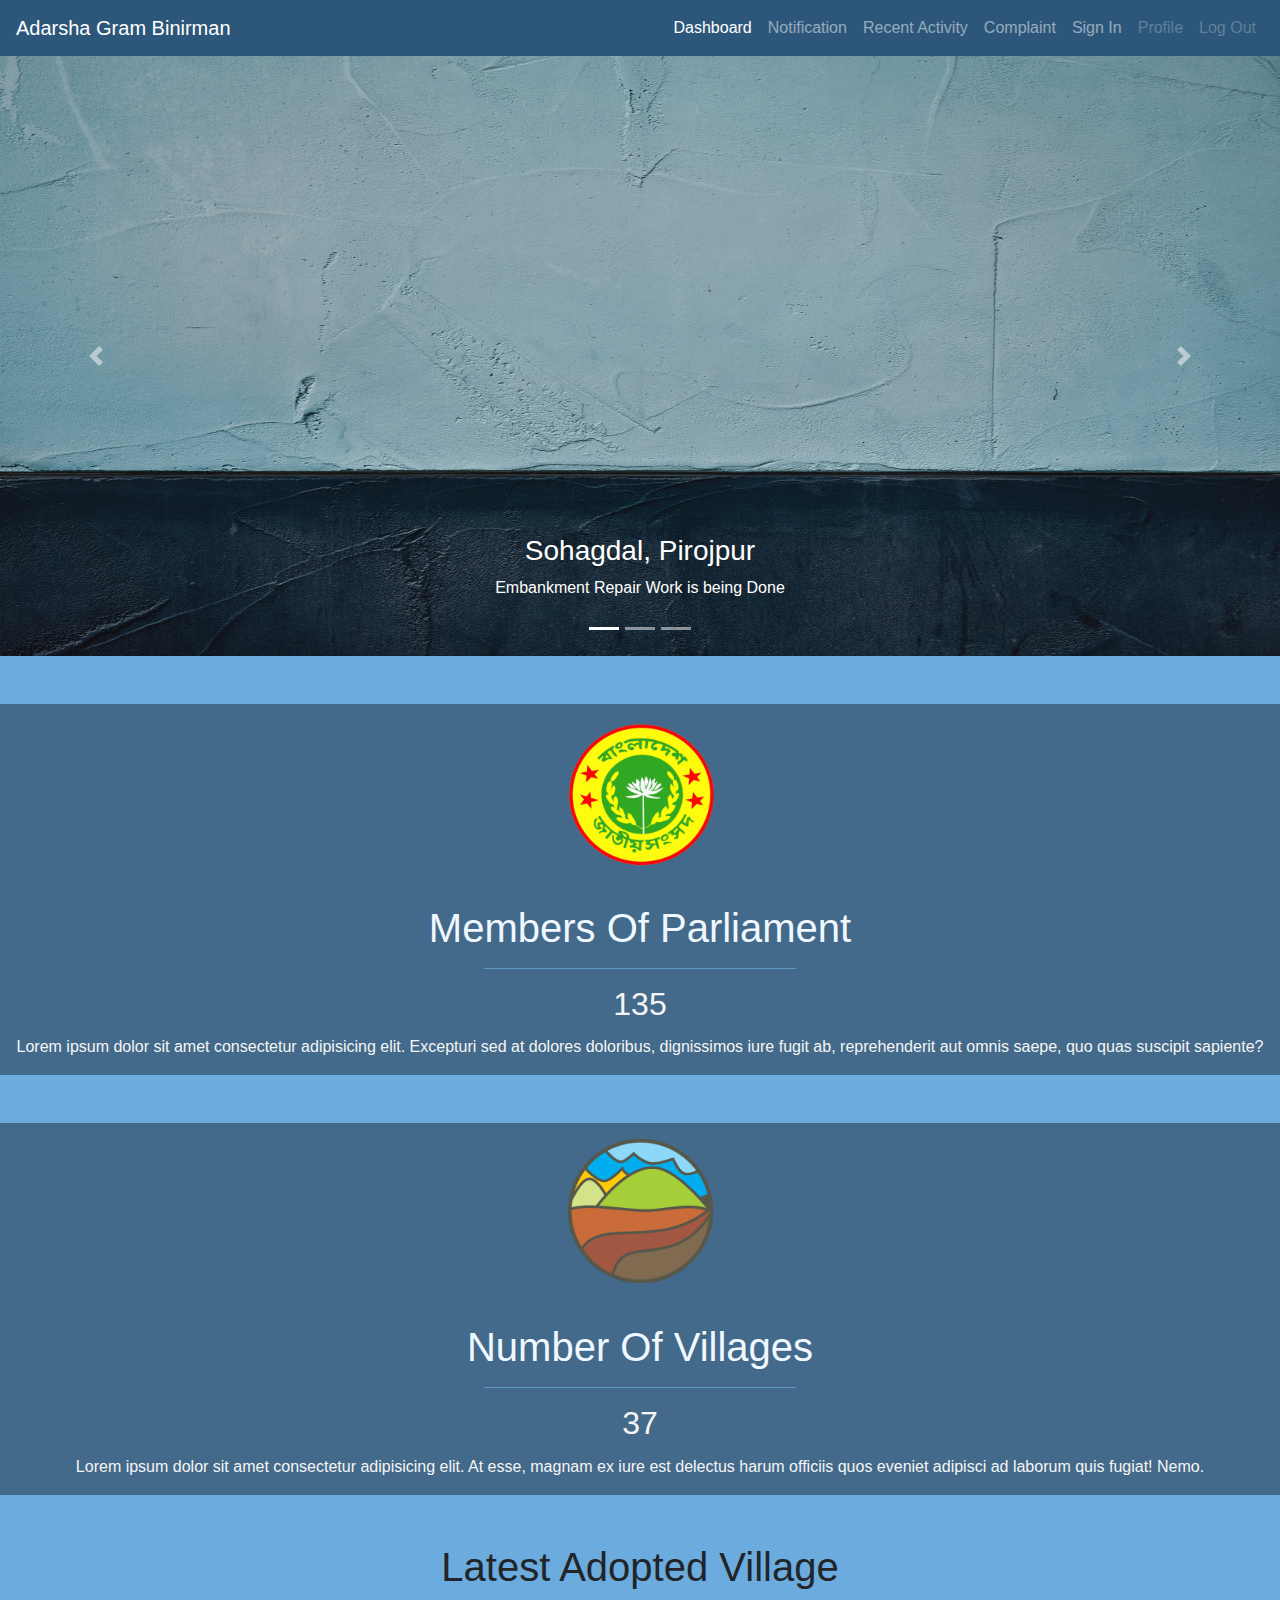
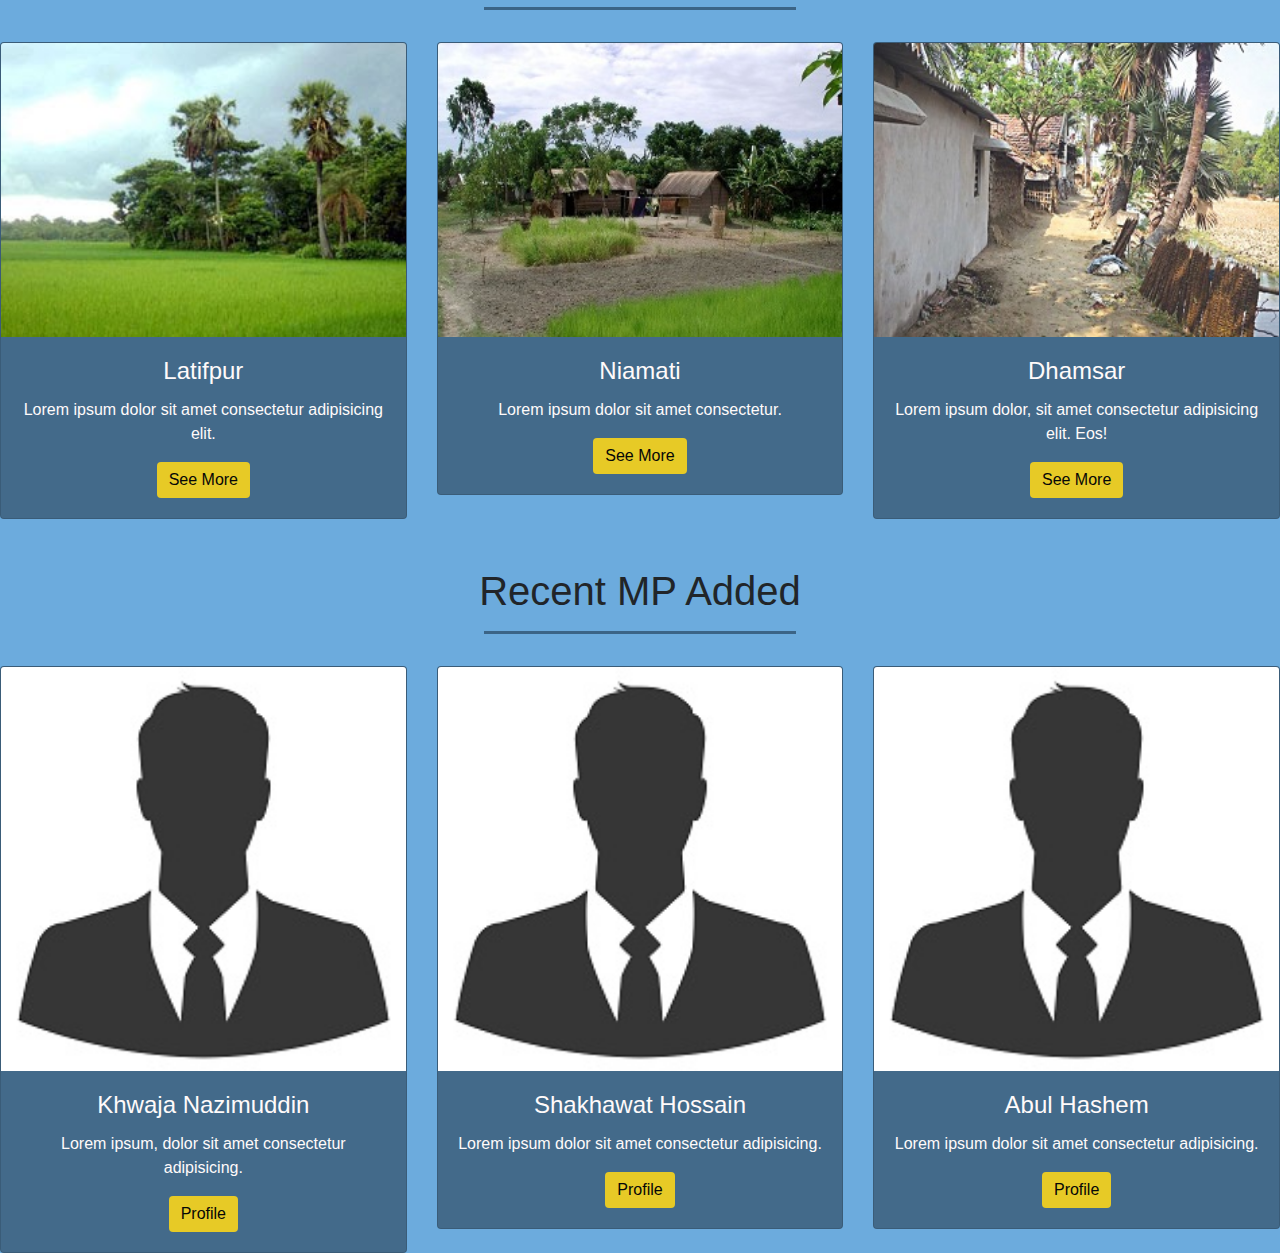
<file: Week-2/AGB/index.html>
<!DOCTYPE html>
<html lang="en">
<head>
    <meta charset="UTF-8">
    <meta name="viewport" content="width=device-width, initial-scale=1.0">
    <meta http-equiv="X-UA-Compatible" content="ie=edge">
    <link rel="stylesheet" href="css/bootstrap.min.css">
    <link rel="stylesheet" href="css/style.css">
    <link rel="stylesheet" href="https://use.fontawesome.com/releases/v5.8.2/css/all.css" integrity="sha384-oS3vJWv+0UjzBfQzYUhtDYW+Pj2yciDJxpsK1OYPAYjqT085Qq/1cq5FLXAZQ7Ay" crossorigin="anonymous">
    <title>AGB</title>
</head>
<body class="bg-db">

    <header>
            <nav class="navbar navbar-expand-lg navbar-dark" style="background-color: rgb(45, 87, 122)">
                <a class="navbar-brand" href="#">Adarsha Gram Binirman</a>
                    <button class="navbar-toggler" type="button" data-toggle="collapse" data-target="#navbarSupportedContent" aria-controls="navbarSupportedContent" aria-expanded="false" aria-label="Toggle navigation">
                        <span class="navbar-toggler-icon"></span>
                    </button>
                  
                <div class="collapse navbar-collapse" id="navbarSupportedContent">
                    <ul class="navbar-nav ml-auto">
                        <li class="nav-item active">
                            <a class="nav-link" href="#">Dashboard<span class="sr-only">(current)</span></a>
                        </li>
                        <li class="nav-item">
                            <a class="nav-link" href="#">Notification</a>
                        </li>
                        <li class="nav-item">
                            <a class="nav-link"href="#">Recent Activity</a>
                        </li>
                        <li class="nav-item">
                            <a class="nav-link"href="#">Complaint</a>
                        </li>
                        <li class="nav-item">
                            <a class="nav-link"href="#">Sign In</a>
                        </li>
                        <li class="nav-item">
                            <a class="nav-link disabled"href="#">Profile</a>
                        </li>
                        <li class="nav-item">
                            <a class="nav-link disabled"href="#">Log Out</a>
                        </li>
                      </ul>                 
                    </div>
                  </nav>

                  <div id="demo" class="carousel slide" data-ride="carousel">
                        <ul class="carousel-indicators">
                          <li data-target="#demo" data-slide-to="0" class="active"></li>
                          <li data-target="#demo" data-slide-to="1"></li>
                          <li data-target="#demo" data-slide-to="2"></li>
                        </ul>
                        <div class="carousel-inner">
                          <div class="carousel-item active">
                            <img src="Caro-Img1.jpg" alt="Los Angeles" width="1100" height="600">
                            <div class="carousel-caption">
                              <h3>Sohagdal, Pirojpur</h3>
                              <p>Embankment Repair Work is being Done</p>
                            </div>   
                          </div>
                          <div class="carousel-item">
                            <img src="Caro-Img2.jpg" alt="Chicago" width="1100" height="600">
                            <div class="carousel-caption">
                              <h3>Sangumukh, Bandarban</h3>
                              <p>Tree Implantation Program will be starting from tommorow</p>
                            </div>   
                          </div>
                          <div class="carousel-item">
                            <img src="Caro-Img3.jpg" alt="New York" width="1100" height="600">
                            <div class="carousel-caption">
                              <h3>Kansa, Jhalkathi</h3>
                              <p>Road Repair Work has been finished</p>
                            </div>   
                          </div>
                        </div>
                        <a class="carousel-control-prev" href="#demo" data-slide="prev">
                          <span class="carousel-control-prev-icon"></span>
                        </a>
                        <a class="carousel-control-next" href="#demo" data-slide="next">
                          <span class="carousel-control-next-icon"></span>
                        </a>
                      </div>              
    </header>

    <section>
        <div class="container-fluid mt-5" style="background-color: rgb(67, 106, 138)">
            <img class="mx-auto d-block pt-3" src="parliament.png" alt="parliament_logo" width="150" height="200">
            <h1 class="text-center text-capitalize mop"><a href="">Members of Parliament</a></h1>
            <hr class="w-25 mx-auto" style="background-color: rgb(108,171,221)">
            <h2 class="text-center text-capitalize pb-1" style="color: whitesmoke">135</h2>
            <p class="text-center pb-3" style="color: whitesmoke">Lorem ipsum dolor sit amet consectetur adipisicing elit. Excepturi sed at dolores doloribus, dignissimos iure fugit ab, reprehenderit aut omnis saepe, quo quas suscipit sapiente?</p>
        </div>
    </section>

    <section>
            <div class="container-fluid mt-5" style="background-color: rgb(67, 106, 138)">
                <img class="mx-auto d-block pt-3 mb-3" src="village.png" alt="village_logo" width="145" height="160">
                <h1 class="text-center text-capitalize pt-4 nov"><a href="">Number of Villages</a></h1>
                <hr class="w-25 mx-auto" style="background-color: rgb(108,171,221)">
                <h2 class="text-center text-capitalize pb-1" style="color: whitesmoke">37</h2>
                <p class="text-center pb-3" style="color: whitesmoke">Lorem ipsum dolor sit amet consectetur adipisicing elit. At esse, magnam ex iure est delectus harum officiis quos eveniet adipisci ad laborum quis fugiat! Nemo.</p>
            </div>
    </section>

    <section>
        <div class="container-fluid mt-5 pb-3">
            <h1 class="text-center text-capitalize">Latest Adopted Village</h1>
            <hr class="w-25 mx-auto hr-1">
        </div>

        <div class="row text-center">
            <div class="col-4">
                <div class="card" style="background-color: rgba(67, 106, 138)">
                    <img class="card-img-top" src="village-card1.jpg" alt="Card image">
                    <div class="card-body">
                        <h4 class="card-title" style="color:snow">Latifpur</h4>
                        <p class="card-text" style="color:snow">Lorem ipsum dolor sit amet consectetur adipisicing elit.</p>
                        <a href="#" class="btn btn-primary" style="background-color: rgb(231, 202, 38);color: rgb(6, 7, 7); border: rgb(42, 38, 24)">See More</a>
                    </div>
                </div>
            </div>
            <div class="col-4">
                <div class="card" style="background-color: rgba(67, 106, 138)">
                    <img class="card-img-top" src="village-card2.jpg" alt="Card image">
                    <div class="card-body">
                        <h4 class="card-title" style="color:snow">Niamati</h4>
                        <p class="card-text" style="color:snow">Lorem ipsum dolor sit amet consectetur.</p>
                        <a href="#" class="btn btn-primary" style="background-color: rgb(231, 202, 38);color: rgb(6, 7, 7); border: rgb(42, 38, 24)">See More</a>
                    </div>
                </div>
            </div>
            <div class="col-4">
                <div class="card" style="background-color: rgba(67, 106, 138)">
                    <img class="card-img-top" src="village-card3.jpg" alt="Card image">
                    <div class="card-body">
                        <h4 class="card-title" style="color:snow">Dhamsar</h4>
                        <p class="card-text" style="color:snow">Lorem ipsum dolor, sit amet consectetur adipisicing elit. Eos!</p>
                        <a href="#" class="btn btn-primary" style="background-color: rgb(231, 202, 38);color: rgb(6, 7, 7); border: rgb(42, 38, 24)">See More</a>
                    </div>
                </div>
            </div>
        </div>
    </section>

    <section>
            <div class="container-fluid mt-5 pb-3">
                <h1 class="text-center text-capitalize">Recent MP Added</h1>
                <hr class="w-25 mx-auto hr-1">
            </div>
    
            <div class="row text-center">
                <div class="col-4">
                    <div class="card" style="background-color: rgba(67, 106, 138)">
                        <img class="card-img-top img-fluid" src="MP-img.jpg" alt="Card image">
                        <div class="card-body">
                            <h4 class="card-title" style="color:snow">Khwaja Nazimuddin</h4>
                            <p class="card-text" style="color:snow">Lorem ipsum, dolor sit amet consectetur adipisicing.</p>
                            <a href="#" class="btn btn-primary" style="background-color: rgb(231, 202, 38);color: rgb(6, 7, 7); border: rgb(42, 38, 24)">Profile</a>
                        </div>
                    </div>
                </div>
                <div class="col-4">
                    <div class="card" style="background-color: rgba(67, 106, 138)">
                        <img class="card-img-top img-fluid" src="MP-img.jpg" alt="Card image">
                        <div class="card-body">
                            <h4 class="card-title" style="color:snow">Shakhawat Hossain</h4>
                            <p class="card-text" style="color:snow">Lorem ipsum dolor sit amet consectetur adipisicing.</p>
                            <a href="#" class="btn btn-primary" style="background-color: rgb(231, 202, 38);color: rgb(6, 7, 7); border: rgb(42, 38, 24)">Profile</a>
                        </div>
                    </div>
                </div>
                <div class="col-4">
                    <div class="card" style="background-color: rgba(67, 106, 138)">
                        <img class="card-img-top img-fluid" src="MP-img.jpg" alt="Card image">
                        <div class="card-body">
                            <h4 class="card-title" style="color:snow">Abul Hashem</h4>
                            <p class="card-text" style="color:snow">Lorem ipsum dolor sit amet consectetur adipisicing.</p>
                            <a href="#" class="btn btn-primary" style="background-color: rgb(231, 202, 38);color: rgb(6, 7, 7); border: rgb(42, 38, 24)">Profile</a>
                        </div>
                    </div>
                </div>
            </div>
        </section>



    
    
    <script src="js/jquery-3.3.1.min.js"></script>
    <script src="https://cdnjs.cloudflare.com/ajax/libs/popper.js/1.14.7/umd/popper.min.js"></script>
    <script src="js/bootstrap.bundle.min.js"></script>
</body>
</html>
</file>
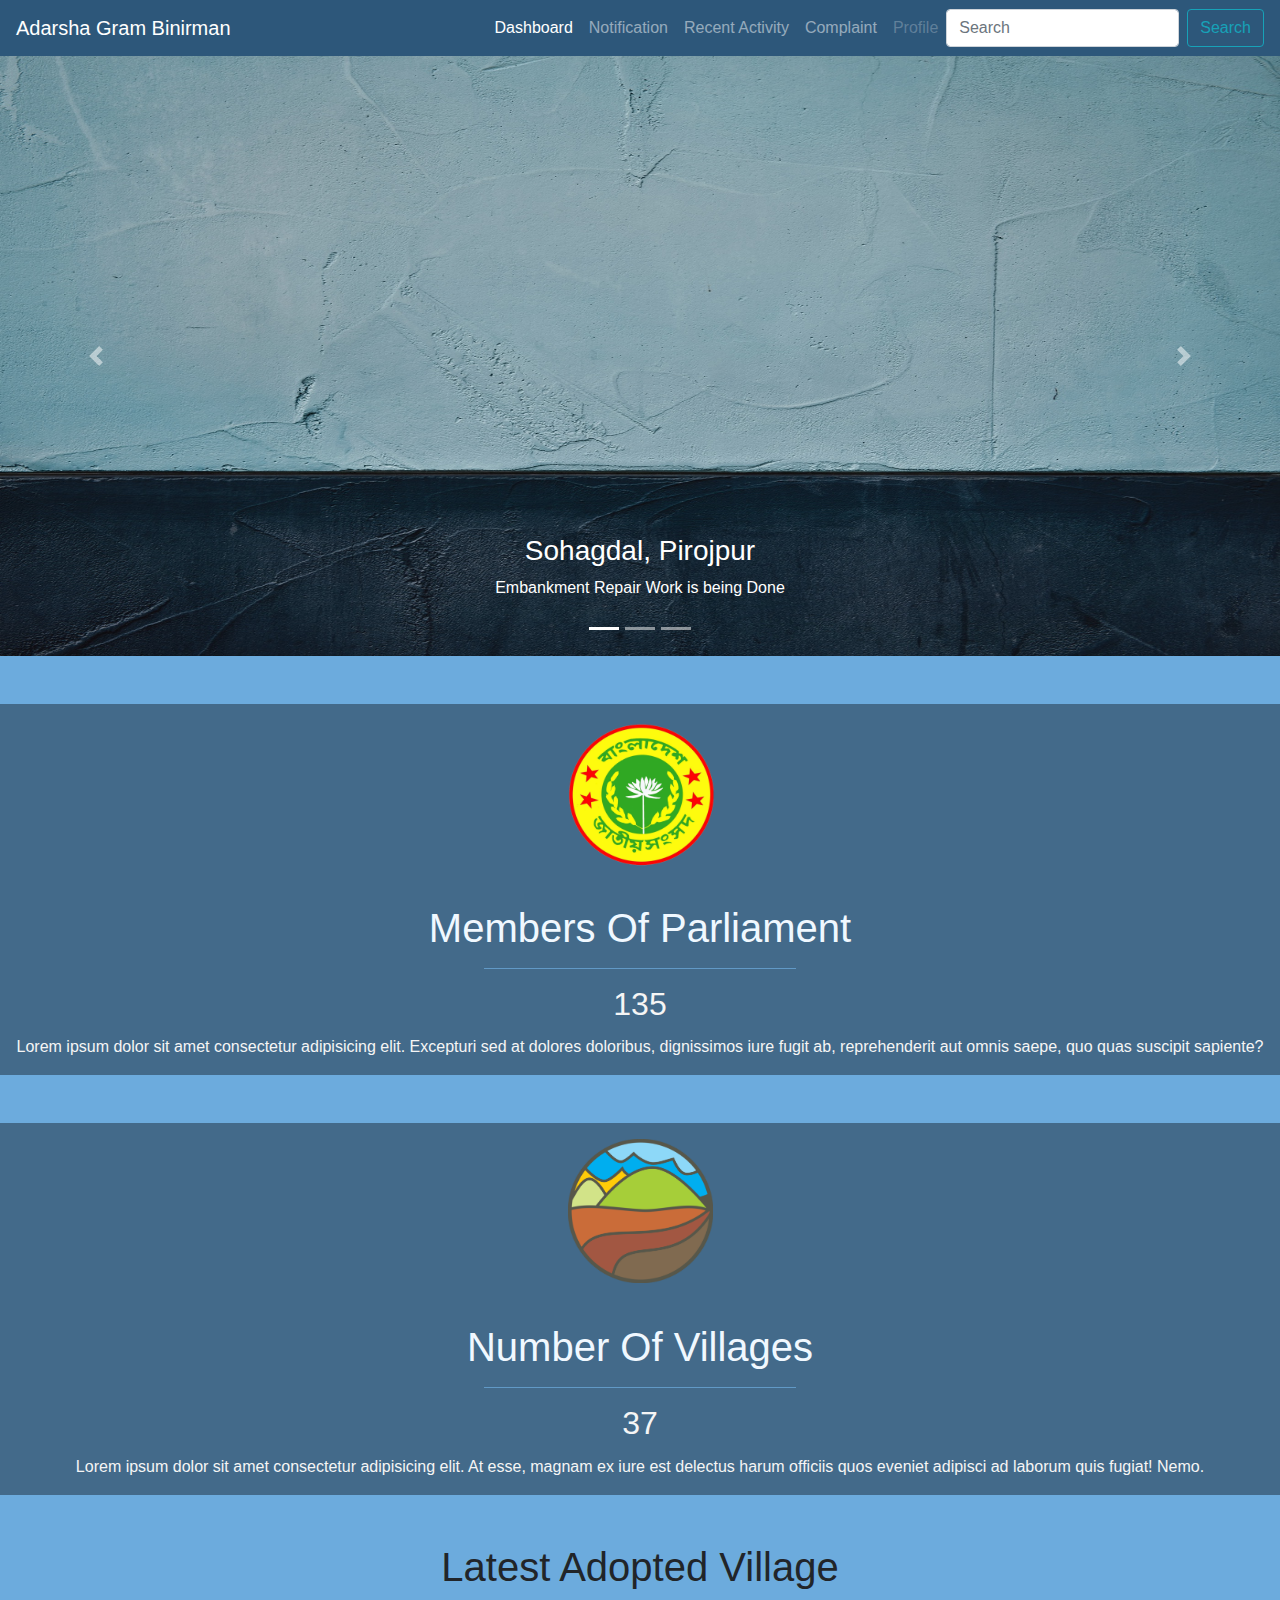
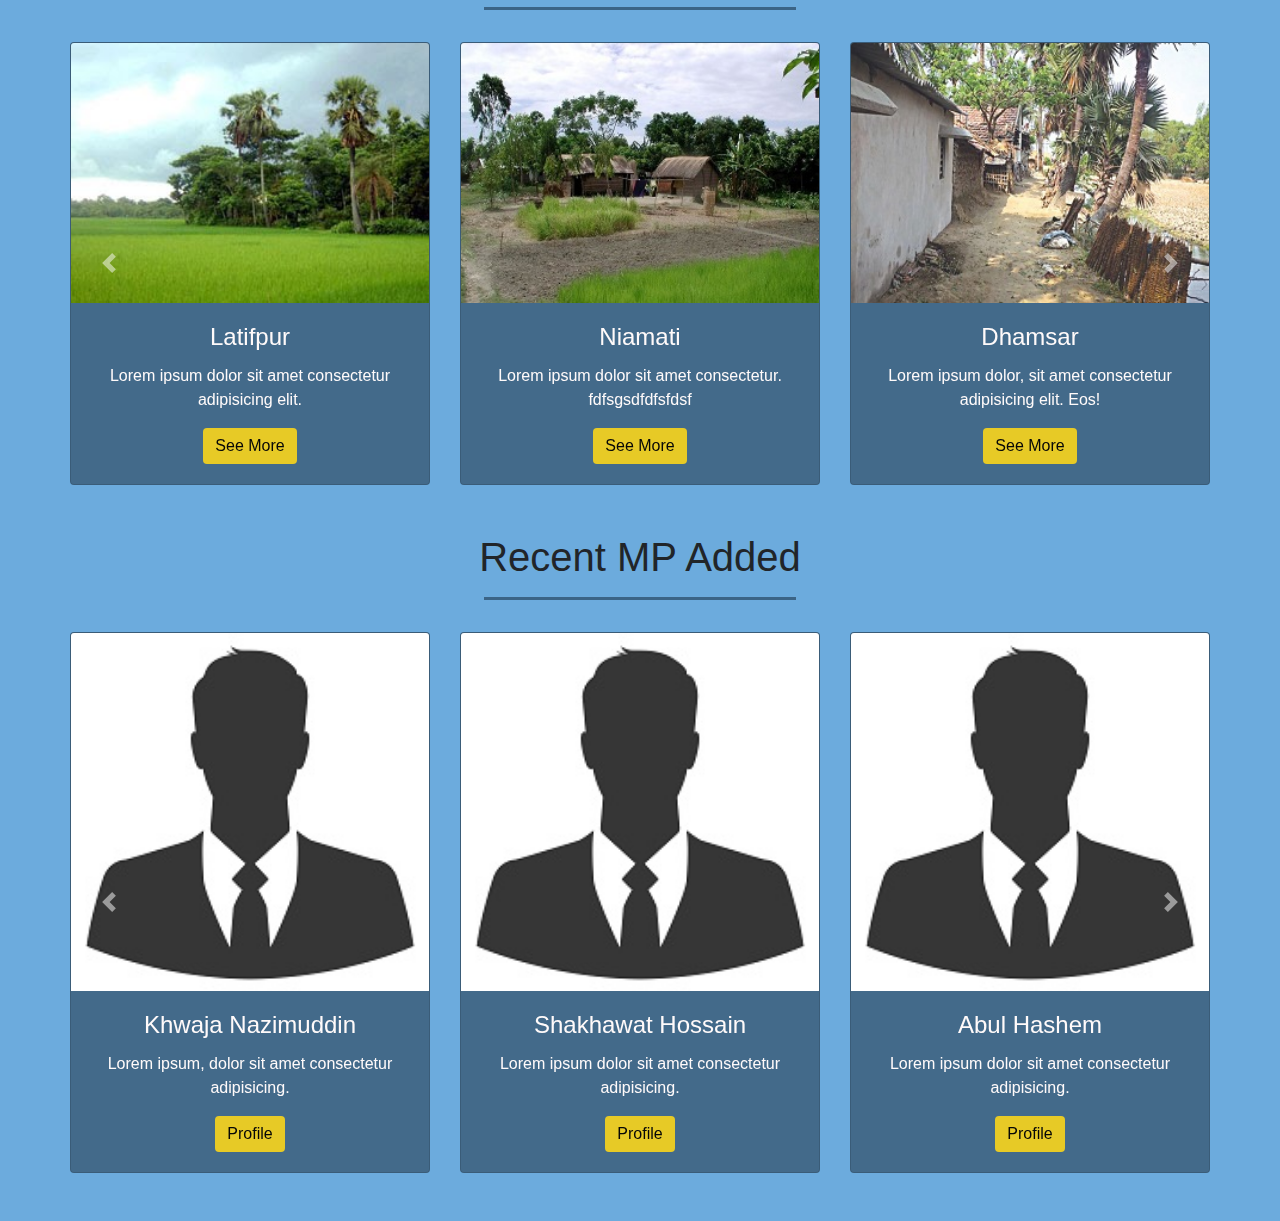
<file: Week-3/AGB/index.html>
<!DOCTYPE html>
<html lang="en">
<head>
    <meta charset="UTF-8">
    <meta name="viewport" content="width=device-width, initial-scale=1.0">
    <meta http-equiv="X-UA-Compatible" content="ie=edge">
    <link rel="stylesheet" href="css/bootstrap.min.css">
    <link rel="stylesheet" href="css/style.css">
    <link rel="stylesheet" href="https://use.fontawesome.com/releases/v5.8.2/css/all.css" integrity="sha384-oS3vJWv+0UjzBfQzYUhtDYW+Pj2yciDJxpsK1OYPAYjqT085Qq/1cq5FLXAZQ7Ay" crossorigin="anonymous">
    <title>AGB</title>
</head>
<body class="bg-db">

    <header>
            <nav class="navbar navbar-expand-lg navbar-dark" style="background-color: rgb(45, 87, 122)">
                <a class="navbar-brand" href="#">Adarsha Gram Binirman</a>
                    <button class="navbar-toggler" type="button" data-toggle="collapse" data-target="#navbarSupportedContent" aria-controls="navbarSupportedContent" aria-expanded="false" aria-label="Toggle navigation">
                        <span class="navbar-toggler-icon"></span>
                    </button>
                  
                <div class="collapse navbar-collapse" id="navbarSupportedContent">
                    <ul class="navbar-nav ml-auto">
                        <li class="nav-item active">
                            <a class="nav-link" href="#">Dashboard<span class="sr-only">(current)</span></a>
                        </li>
                        <li class="nav-item">
                            <a class="nav-link" href="#">Notification</a>
                        </li>
                        <li class="nav-item">
                            <a class="nav-link"href="#">Recent Activity</a>
                        </li>
                        <li class="nav-item">
                            <a class="nav-link"href="#">Complaint</a>
                        </li>
                        <li class="nav-item">
                            <a class="nav-link disabled"href="#">Profile</a>
                        </li>  
                      </ul>
                      <form class="form-inline my-2 my-lg-0">
                        <input class="form-control mr-sm-2" type="search" placeholder="Search" aria-label="Search">
                        <button class="btn btn-outline-info my-2 my-sm-0" type="submit">Search</button>
                      </form>                 
                    </div>
                  </nav>

                  <div id="demo" class="carousel slide" data-ride="carousel">
                        <ul class="carousel-indicators">
                          <li data-target="#demo" data-slide-to="0" class="active"></li>
                          <li data-target="#demo" data-slide-to="1"></li>
                          <li data-target="#demo" data-slide-to="2"></li>
                        </ul>
                        <div class="carousel-inner">
                          <div class="carousel-item active">
                            <img src="Caro-Img1.jpg" alt="Los Angeles" width="1100" height="600">
                            <div class="carousel-caption">
                              <h3>Sohagdal, Pirojpur</h3>
                              <p>Embankment Repair Work is being Done</p>
                            </div>   
                          </div>
                          <div class="carousel-item">
                            <img src="Caro-Img2.jpg" alt="Chicago" width="1100" height="600">
                            <div class="carousel-caption">
                              <h3>Sangumukh, Bandarban</h3>
                              <p>Tree Implantation Program will be starting from tommorow</p>
                            </div>   
                          </div>
                          <div class="carousel-item">
                            <img src="Caro-Img3.jpg" alt="New York" width="1100" height="600">
                            <div class="carousel-caption">
                              <h3>Kansa, Jhalkathi</h3>
                              <p>Road Repair Work has been finished</p>
                            </div>   
                          </div>
                        </div>
                        <a class="carousel-control-prev" href="#demo" data-slide="prev">
                          <span class="carousel-control-prev-icon"></span>
                        </a>
                        <a class="carousel-control-next" href="#demo" data-slide="next">
                          <span class="carousel-control-next-icon"></span>
                        </a>
                      </div>              
    </header>

    <section>
        <div class="container-fluid mt-5" style="background-color: rgb(67, 106, 138)">
            <img class="mx-auto d-block pt-3" src="parliament.png" alt="parliament_logo" width="150" height="200">
            <h1 class="text-center text-capitalize mop"><a href="">Members of Parliament</a></h1>
            <hr class="w-25 mx-auto" style="background-color: rgb(108,171,221)">
            <h2 class="text-center text-capitalize pb-1" style="color: whitesmoke">135</h2>
            <p class="text-center pb-3" style="color: whitesmoke">Lorem ipsum dolor sit amet consectetur adipisicing elit. Excepturi sed at dolores doloribus, dignissimos iure fugit ab, reprehenderit aut omnis saepe, quo quas suscipit sapiente?</p>
        </div>
    </section>

    <section>
            <div class="container-fluid mt-5" style="background-color: rgb(67, 106, 138)">
                <img class="mx-auto d-block pt-3 mb-3" src="village.png" alt="village_logo" width="145" height="160">
                <h1 class="text-center text-capitalize pt-4 nov"><a href="">Number of Villages</a></h1>
                <hr class="w-25 mx-auto" style="background-color: rgb(108,171,221)">
                <h2 class="text-center text-capitalize pb-1" style="color: whitesmoke">37</h2>
                <p class="text-center pb-3" style="color: whitesmoke">Lorem ipsum dolor sit amet consectetur adipisicing elit. At esse, magnam ex iure est delectus harum officiis quos eveniet adipisci ad laborum quis fugiat! Nemo.</p>
            </div>
    </section>

<section>
    <div class="container-fluid mt-5 pb-3">
        <h1 class="text-center text-capitalize">Latest Adopted Village</h1>
        <hr class="w-25 mx-auto hr-1">
    </div>


    <div class="container-fluid">
        <div class="row">
            <div class="col-sm-12">
                <div id="sha" class="carousel slide" data-ride="carousel">
                    <div class="carousel-inner">
                        
                        <div class="carousel-item active">
                            <div class="container">
                                <div class="row text-center">
                                    <div class="card-deck">
                                        <div class="card" style="background-color: rgba(67, 106, 138)">
                                            <img class="card-img-top" src="village-card1.jpg" alt="Card image">
                                            <div class="card-body">
                                                <h4 class="card-title" style="color:snow">Latifpur</h4>
                                                <p class="card-text" style="color:snow">Lorem ipsum dolor sit amet consectetur adipisicing elit.</p>
                                                <a href="#" class="btn btn-primary" style="background-color: rgb(231, 202, 38);color: rgb(6, 7, 7); border: rgb(42, 38, 24)">See More</a>
                                            </div>
                                        </div>
                                            
                                        <div class="card" style="background-color: rgba(67, 106, 138)">
                                            <img class="card-img-top" src="village-card2.jpg" alt="Card image">
                                            <div class="card-body">
                                                <h4 class="card-title" style="color:snow">Niamati</h4>
                                                <p class="card-text" style="color:snow">Lorem ipsum dolor sit amet consectetur. fdfsgsdfdfsfdsf</p>
                                                <a href="#" class="btn btn-primary" style="background-color: rgb(231, 202, 38);color: rgb(6, 7, 7); border: rgb(42, 38, 24)">See More</a>
                                            </div>
                                        </div>
                                            
                                        <div class="card" style="background-color: rgba(67, 106, 138)">
                                            <img class="card-img-top" src="village-card3.jpg" alt="Card image">
                                            <div class="card-body">
                                                <h4 class="card-title" style="color:snow">Dhamsar</h4>
                                                <p class="card-text" style="color:snow">Lorem ipsum dolor, sit amet consectetur adipisicing elit. Eos!</p>
                                                <a href="#" class="btn btn-primary" style="background-color: rgb(231, 202, 38);color: rgb(6, 7, 7); border: rgb(42, 38, 24)">See More</a>
                                            </div>
                                        </div>
                                    </div>
                                </div>
                            </div> 
                        </div>

                        <div class="carousel-item">
                            <div class="container">
                                <div class="row text-center">
                                    <div class="card-deck">
                                        <div class="card" style="background-color: rgba(67, 106, 138)">
                                            <img class="card-img-top" src="village-card1.jpg" alt="Card image">
                                            <div class="card-body">
                                                <h4 class="card-title" style="color:snow">Narikelbaria</h4>
                                                <p class="card-text" style="color:snow">Lorem ipsum dolor sit amet consectetur adipisicing elit.</p>
                                                <a href="#" class="btn btn-primary" style="background-color: rgb(231, 202, 38);color: rgb(6, 7, 7); border: rgb(42, 38, 24)">See More</a>
                                            </div>
                                        </div>
                                                    
                                        <div class="card" style="background-color: rgba(67, 106, 138)">
                                            <img class="card-img-top" src="village-card2.jpg" alt="Card image">
                                            <div class="card-body">
                                                <h4 class="card-title" style="color:snow">Pathorghata</h4>
                                                <p class="card-text" style="color:snow">Lorem ipsum dolor sit amet consectetur. fdfsgsdfdfsfdsf</p>
                                                <a href="#" class="btn btn-primary" style="background-color: rgb(231, 202, 38);color: rgb(6, 7, 7); border: rgb(42, 38, 24)">See More</a>
                                            </div>
                                        </div>
                                                    
                                        <div class="card" style="background-color: rgba(67, 106, 138)">
                                            <img class="card-img-top" src="village-card3.jpg" alt="Card image">
                                            <div class="card-body">
                                                <h4 class="card-title" style="color:snow">Rudrapur</h4>
                                                <p class="card-text" style="color:snow">Lorem ipsum dolor, sit amet consectetur adipisicing elit. Eos!</p>
                                                <a href="#" class="btn btn-primary" style="background-color: rgb(231, 202, 38);color: rgb(6, 7, 7); border: rgb(42, 38, 24)">See More</a>
                                            </div>
                                        </div>
                                    </div>
                                </div>
                            </div> 
                        </div>

                    </div>
                        <a href="#sha" class="carousel-control-prev" data-slide="previous">
                            <span class="carousel-control-prev-icon"></span>
                        </a>
                        <a href="#sha" class="carousel-control-next" data-slide="next">
                            <span class="carousel-control-next-icon"></span>
                        </a>
                </div>
            </div>
        </div>
    </div>
        
</section>
    
<section>
    <div class="container-fluid mt-5 pb-3">
        <h1 class="text-center text-capitalize">Recent MP Added</h1>
        <hr class="w-25 mx-auto hr-1">
    </div>
    
    <div class="container-fluid mb-5">
        <div class="row">
            <div class="col-sm-12">
                <div id="inam" class="carousel slide" data-ride="carousel">
                    <div class="carousel-inner">
                        
                        <div class="carousel-item active">
                            <div class="container">
                                <div class="row text-center">
                                    <div class="card-deck">
                                        <div class="card" style="background-color: rgba(67, 106, 138)">
                                            <img class="card-img-top" src="MP-img.jpg" alt="Card image">
                                            <div class="card-body">
                                                <h4 class="card-title" style="color:snow">Khwaja Nazimuddin</h4>
                                                <p class="card-text" style="color:snow">Lorem ipsum, dolor sit amet consectetur adipisicing.</p>
                                                <a href="#" class="btn btn-primary" style="background-color: rgb(231, 202, 38);color: rgb(6, 7, 7); border: rgb(42, 38, 24)">Profile</a>
                                            </div>
                                        </div>
                                            
                                        <div class="card" style="background-color: rgba(67, 106, 138)">
                                            <img class="card-img-top" src="MP-img.jpg" alt="Card image">
                                            <div class="card-body">
                                                <h4 class="card-title" style="color:snow">Shakhawat Hossain</h4>
                                                <p class="card-text" style="color:snow">Lorem ipsum dolor sit amet consectetur adipisicing.</p>
                                                <a href="#" class="btn btn-primary" style="background-color: rgb(231, 202, 38);color: rgb(6, 7, 7); border: rgb(42, 38, 24)">Profile</a>
                                            </div>
                                        </div>
                                            
                                        <div class="card" style="background-color: rgba(67, 106, 138)">
                                            <img class="card-img-top" src="MP-img.jpg" alt="Card image">
                                            <div class="card-body">
                                                <h4 class="card-title" style="color:snow">Abul Hashem</h4>
                                                <p class="card-text" style="color:snow">Lorem ipsum dolor sit amet consectetur adipisicing.</p>
                                                <a href="#" class="btn btn-primary" style="background-color: rgb(231, 202, 38);color: rgb(6, 7, 7); border: rgb(42, 38, 24)">Profile</a>
                                            </div>
                                        </div>
                                    </div>
                                </div>    
                            </div>    
                        </div>

                        <div class="carousel-item">
                            <div class="container">
                                <div class="row text-center">
                                    <div class="card-deck">
                                        <div class="card" style="background-color: rgba(67, 106, 138)">
                                            <img class="card-img-top" src="MP-img.jpg" alt="Card image">
                                            <div class="card-body">
                                                <h4 class="card-title" style="color:snow">Mashrafe Bin Murtaza</h4>
                                                <p class="card-text" style="color:snow">Lorem ipsum, dolor sit amet consectetur adipisicing.</p>
                                                <a href="#" class="btn btn-primary" style="background-color: rgb(231, 202, 38);color: rgb(6, 7, 7); border: rgb(42, 38, 24)">Profile</a>
                                            </div>
                                        </div>
                                                
                                        <div class="card" style="background-color: rgba(67, 106, 138)">
                                            <img class="card-img-top" src="MP-img.jpg" alt="Card image">
                                            <div class="card-body">
                                                <h4 class="card-title" style="color:snow">Abdul Hamid</h4>
                                                <p class="card-text" style="color:snow">Lorem ipsum dolor sit amet consectetur adipisicing.</p>
                                                <a href="#" class="btn btn-primary" style="background-color: rgb(231, 202, 38);color: rgb(6, 7, 7); border: rgb(42, 38, 24)">Profile</a>
                                            </div>
                                        </div>
                                                
                                        <div class="card" style="background-color: rgba(67, 106, 138)">
                                            <img class="card-img-top" src="MP-img.jpg" alt="Card image">
                                            <div class="card-body">
                                                <h4 class="card-title" style="color:snow">Abul Kalam</h4>
                                                <p class="card-text" style="color:snow">Lorem ipsum dolor sit amet consectetur adipisicing.</p>
                                                <a href="#" class="btn btn-primary" style="background-color: rgb(231, 202, 38);color: rgb(6, 7, 7); border: rgb(42, 38, 24)">Profile</a>
                                            </div>
                                        </div>
                                    </div>
                                </div>    
                            </div>    
                        </div>

                    </div>
                        <a href="#inam" class="carousel-control-prev" data-slide="prev">
                            <span class="carousel-control-prev-icon" ></span>
                        </a>
                        <a href="#inam" class="carousel-control-next" data-slide="next">
                            <span class="carousel-control-next-icon"></span>
                        </a>
                </div>
            </div>
        </div>
    </div>       
    
</section>



    
    
    <script src="js/jquery-3.3.1.min.js"></script>
    <script src="https://cdnjs.cloudflare.com/ajax/libs/popper.js/1.14.7/umd/popper.min.js"></script>
    <script src="js/bootstrap.bundle.min.js"></script>
</body>
</html>
</file>
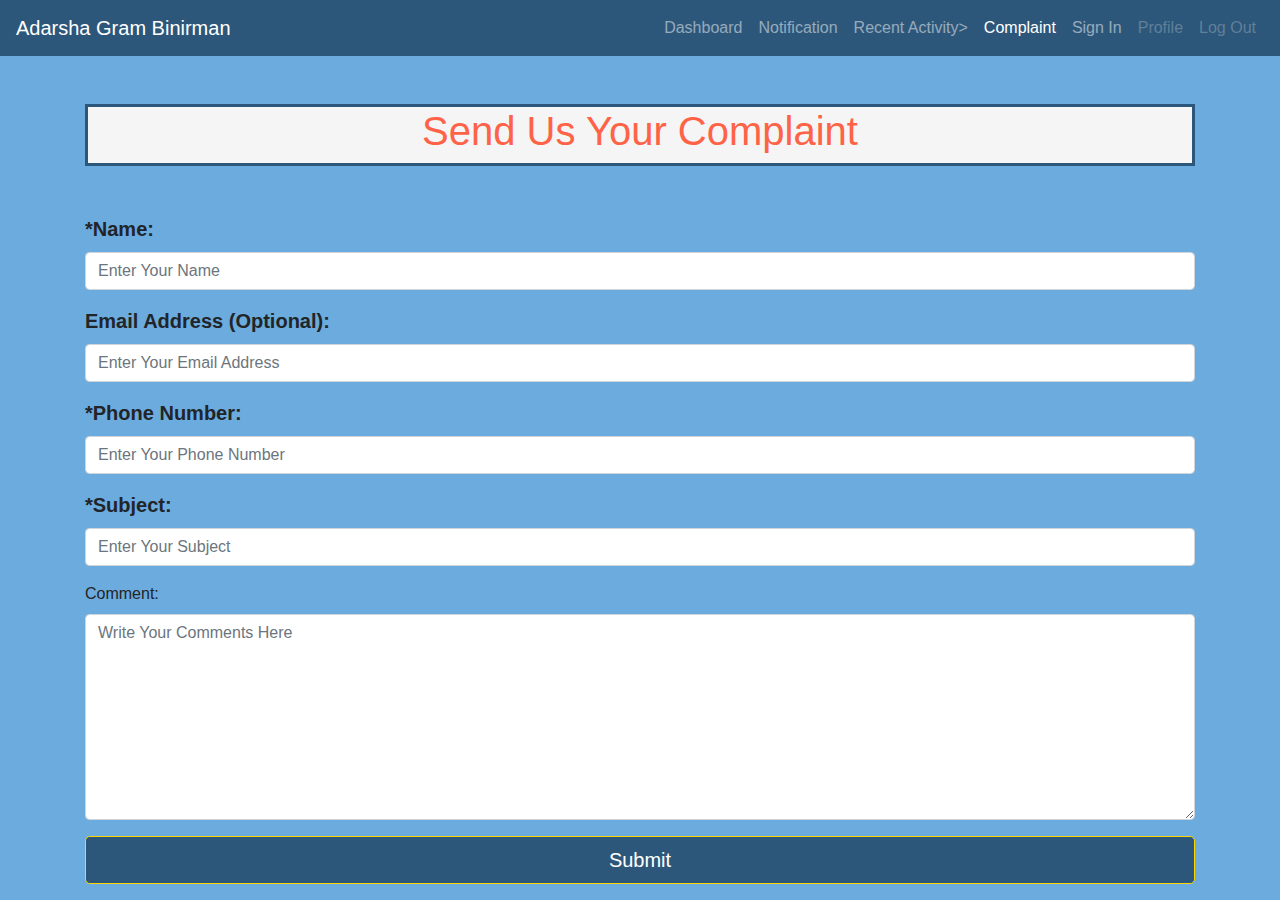
<file: Week-2/AGB/Complaint.html>
<!DOCTYPE html>
<html lang="en">
<head>
    <meta charset="UTF-8">
    <meta name="viewport" content="width=device-width, initial-scale=1.0">
    <meta http-equiv="X-UA-Compatible" content="ie=edge">
    <link rel="stylesheet" href="css/bootstrap.min.css">
    <link rel="stylesheet" href="css/style.css">
    <link rel="stylesheet" href="https://use.fontawesome.com/releases/v5.8.2/css/all.css" integrity="sha384-oS3vJWv+0UjzBfQzYUhtDYW+Pj2yciDJxpsK1OYPAYjqT085Qq/1cq5FLXAZQ7Ay" crossorigin="anonymous">
    <title>AGB</title>
</head>
<body class="bg-comp">

    <header>
            <nav class="navbar navbar-expand-lg navbar-dark" style="background-color: rgb(45, 87, 122)">
                <a class="navbar-brand" href="#">Adarsha Gram Binirman</a>
                    <button class="navbar-toggler" type="button" data-toggle="collapse" data-target="#navbarSupportedContent" aria-controls="navbarSupportedContent" aria-expanded="false" aria-label="Toggle navigation">
                        <span class="navbar-toggler-icon"></span>
                    </button>
                  
                <div class="collapse navbar-collapse" id="navbarSupportedContent">
                    <ul class="navbar-nav ml-auto">
                        <li class="nav-item">
                            <a class="nav-link" href="#">Dashboard</a>
                        </li>
                        <li class="nav-item">
                            <a class="nav-link" href="#">Notification</a>
                        </li>
                        <li class="nav-item">
                            <a class="nav-link"href="#">Recent Activity></a>
                        </li>
                        <li class="nav-item">
                            <a class="nav-link active"href="#">Complaint<span class="sr-only">(current)</span></a>
                        </li>
                        <li class="nav-item">
                            <a class="nav-link"href="#">Sign In</a>
                        </li>
                        <li class="nav-item">
                            <a class="nav-link disabled"href="#">Profile</a>
                        </li>
                        <li class="nav-item">
                            <a class="nav-link disabled"href="#">Log Out</a>
                        </li>
                      </ul>                 
                    </div>
                  </nav>
    </header>

    <section>
            <div class="container mt-5">
                <h1 class="text-center text-capitalize comp-header pb-2" style="background-color: whitesmoke;color: tomato">Send Us Your Complaint</h1>
            </div>
    </section>
    <section>
        <div class="container mt-5">
        
        <form action="index.html">
            <div class="form-group">
                <label for="name" style="font-size: 20px;font-weight: bold">*Name:</label>
                <input type="name" class="form-control" id="name" placeholder="Enter Your Name">
            </div>
            <div class="form-group">
                <label for="email" style="font-size: 20px;font-weight: bold">Email Address (Optional):</label>
                <input type="email" class="form-control" id="email" placeholder="Enter Your Email Address">
            </div>
            <div class="form-group">
                <label for="phn" style="font-size: 20px;font-weight: bold">*Phone Number:</label>
                <input type="phn" class="form-control" id="phn" placeholder="Enter Your Phone Number">
            </div>
            <div class="form-group">
                <label for="sbj" style="font-size: 20px;font-weight: bold">*Subject:</label>
                <input type="sbj" class="form-control" id="sbj" placeholder="Enter Your Subject">
            </div>
            <div class="form-group">
                <label for="comment">Comment:</label>
                <textarea class="form-control" rows="8" id="comment" placeholder="Write Your Comments Here"></textarea>
            </div>
            <div class="text-center">
                <button type="submit" class="btn btn-primary btn-lg btn-block" style="background-color: rgb(45, 87, 122);border-color: gold">Submit</button>
            </div>
        </form>
        </div>
    </section>



    <script src="js/jquery-3.3.1.min.js"></script>
    <script src="https://cdnjs.cloudflare.com/ajax/libs/popper.js/1.14.7/umd/popper.min.js"></script>
    <script src="js/bootstrap.bundle.min.js"></script>
</body>
</html>
</file>
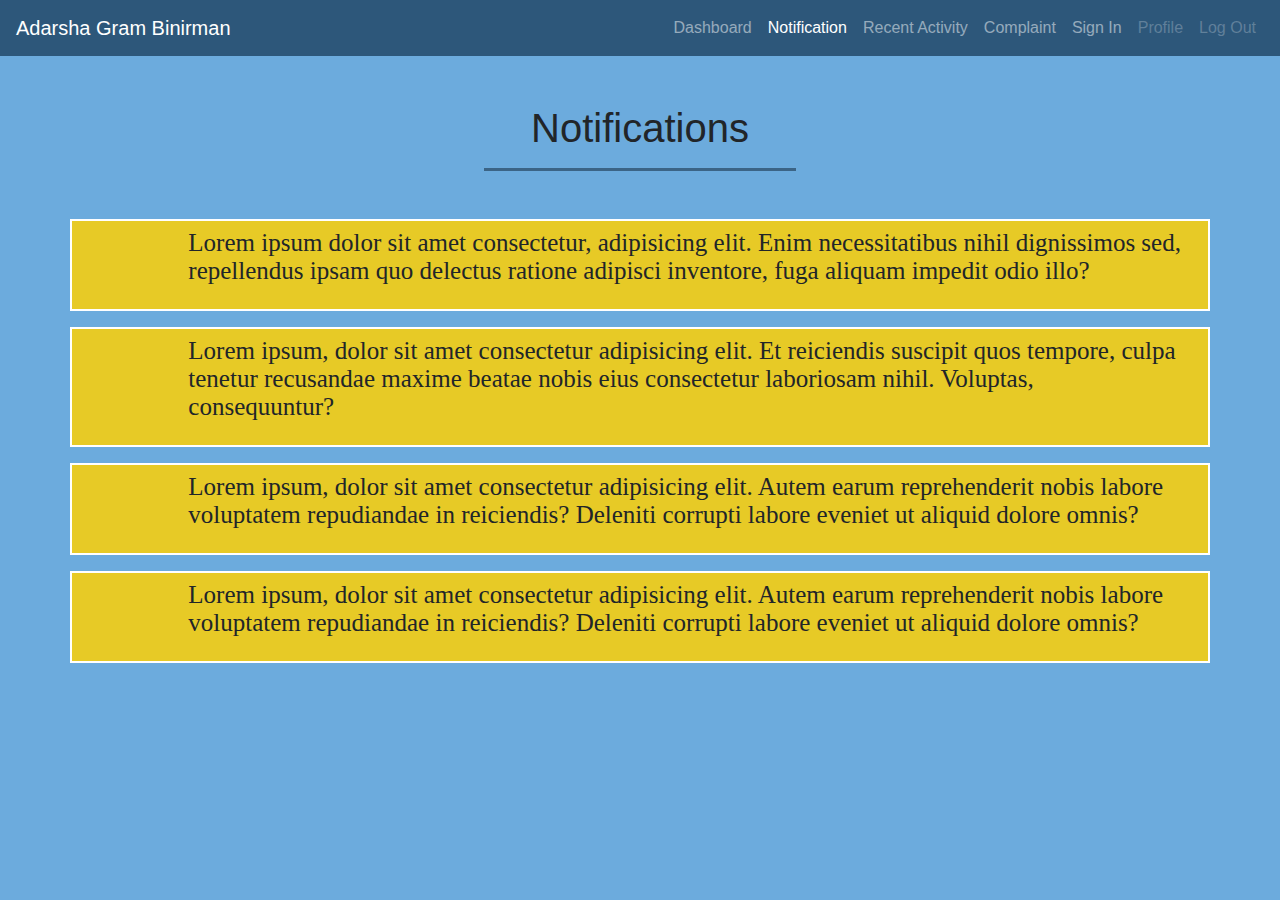
<file: Week-2/AGB/Notification.html>
<!DOCTYPE html>
<html lang="en">
<head>
    <meta charset="UTF-8">
    <meta name="viewport" content="width=device-width, initial-scale=1.0">
    <meta http-equiv="X-UA-Compatible" content="ie=edge">
    <link rel="stylesheet" href="css/bootstrap.min.css">
    <link rel="stylesheet" href="css/style.css">
    <link rel="stylesheet" href="https://use.fontawesome.com/releases/v5.8.2/css/all.css" integrity="sha384-oS3vJWv+0UjzBfQzYUhtDYW+Pj2yciDJxpsK1OYPAYjqT085Qq/1cq5FLXAZQ7Ay" crossorigin="anonymous">
    <title>AGB</title>
</head>
<body class="bg-nt">

    <header>
            <nav class="navbar navbar-expand-lg navbar-dark" style="background-color: rgb(45, 87, 122)">
                <a class="navbar-brand" href="#">Adarsha Gram Binirman</a>
                    <button class="navbar-toggler" type="button" data-toggle="collapse" data-target="#navbarSupportedContent" aria-controls="navbarSupportedContent" aria-expanded="false" aria-label="Toggle navigation">
                        <span class="navbar-toggler-icon"></span>
                    </button>
                  
                <div class="collapse navbar-collapse" id="navbarSupportedContent">
                    <ul class="navbar-nav ml-auto">
                        <li class="nav-item">
                            <a class="nav-link" href="#">Dashboard</a>
                        </li>
                        <li class="nav-item active">
                            <a class="nav-link" href="#">Notification<span class="sr-only">(current)</span></a>
                        </li>
                        <li class="nav-item">
                            <a class="nav-link"href="#">Recent Activity</a>
                        </li>
                        <li class="nav-item">
                            <a class="nav-link"href="#">Complaint</a>
                        </li>
                        <li class="nav-item">
                            <a class="nav-link"href="#">Sign In</a>
                        </li>
                        <li class="nav-item">
                            <a class="nav-link disabled"href="#">Profile</a>
                        </li>
                        <li class="nav-item">
                            <a class="nav-link disabled"href="#">Log Out</a>
                        </li>
                      </ul>                 
                    </div>
                  </nav>
    </header>
    
    <section>
        <div class="container-fluid mt-5">
            <h1 class="text-center text-capitalize">Notifications</h1>
            <hr class="w-25 mx-auto hr-1 mb-5">
        </div>
    </section>
    <section>
        <div class="container">
            <div class="row noti-row px-2 py-2 mb-3" style="background-color: rgb(231, 202, 38)">
                <div class="col-1">
                    <i class="fas fa-bell fa-4x"></i>
            </div>
            <div class="col-11 noti-p">
                    <p>Lorem ipsum dolor sit amet consectetur, adipisicing elit. Enim necessitatibus nihil dignissimos sed, repellendus ipsam quo delectus ratione adipisci inventore, fuga aliquam impedit odio illo?
                    </p>
                    </div>
            </div>
            <div class="row noti-row px-2 py-2 mb-3" style="background-color: rgb(231, 202, 38)">
                <div class="col-1">
                    <i class="fas fa-bell fa-4x"></i>
            </div>
                <div class="col-11 noti-p">
                    <p>Lorem ipsum, dolor sit amet consectetur adipisicing elit. Et reiciendis suscipit quos tempore, culpa tenetur recusandae maxime beatae nobis eius consectetur laboriosam nihil. Voluptas, consequuntur?
                    </p>
                </div>
            </div>
            <div class="row noti-row px-2 py-2 mb-3" style="background-color: rgb(231, 202, 38)">
                    <div class="col-1">
                        <i class="fas fa-bell fa-4x"></i>
                </div>
                    <div class="col-11 noti-p">
                        <p>Lorem ipsum, dolor sit amet consectetur adipisicing elit. Autem earum reprehenderit nobis labore voluptatem repudiandae in reiciendis? Deleniti corrupti labore eveniet ut aliquid dolore omnis?
                        </p>
                    </div>
            </div>
            <div class="row noti-row px-2 py-2 mb-3" style="background-color: rgb(231, 202, 38)">
                    <div class="col-1">
                        <i class="fas fa-bell fa-4x"></i>
                </div>
                    <div class="col-11 noti-p">
                        <p>Lorem ipsum, dolor sit amet consectetur adipisicing elit. Autem earum reprehenderit nobis labore voluptatem repudiandae in reiciendis? Deleniti corrupti labore eveniet ut aliquid dolore omnis?
                        </p>
                    </div>
            </div>
        </div>
    </section>









    <script src="js/jquery-3.3.1.min.js"></script>
    <script src="https://cdnjs.cloudflare.com/ajax/libs/popper.js/1.14.7/umd/popper.min.js"></script>
    <script src="js/bootstrap.bundle.min.js"></script>
</body>
</html>
</file>
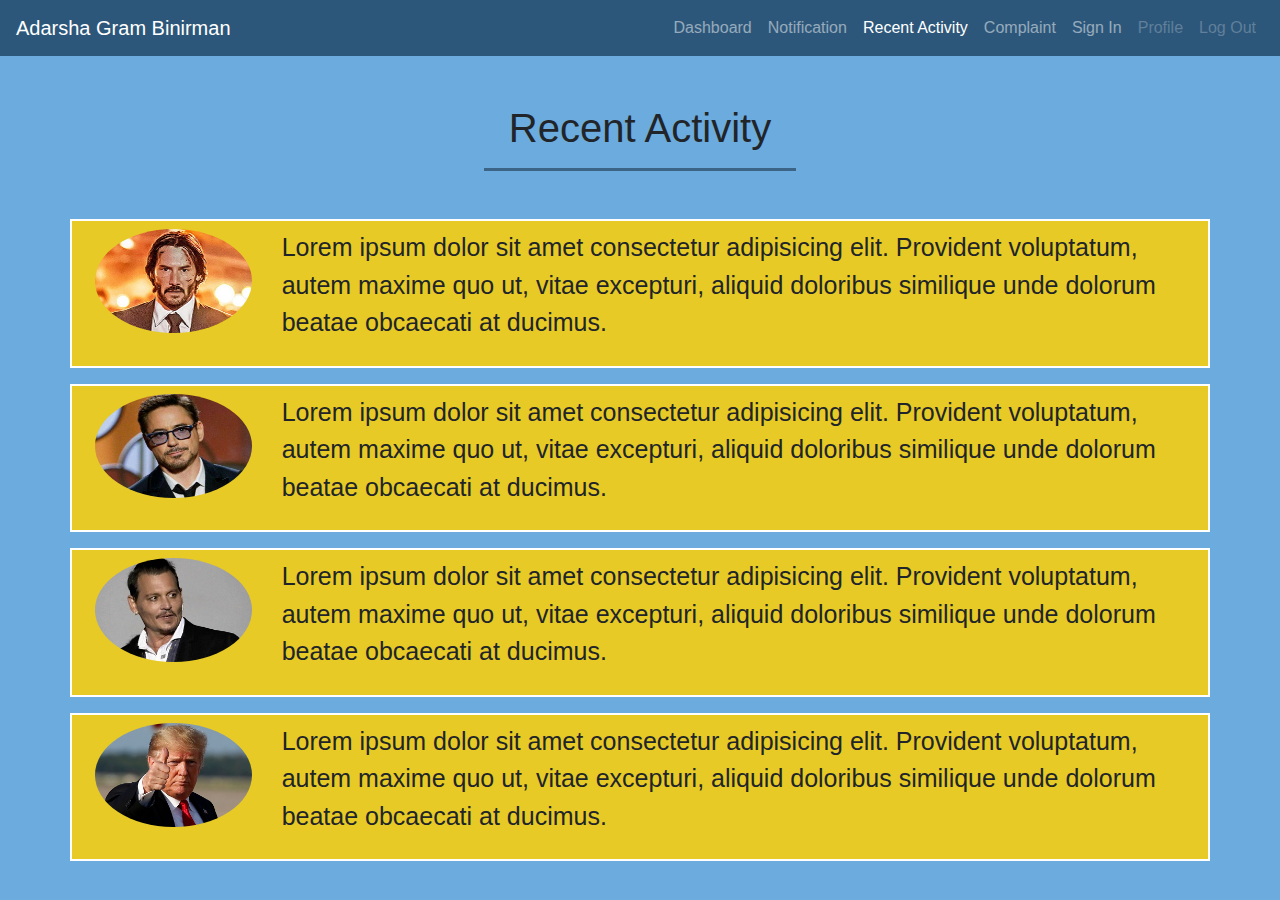
<file: Week-2/AGB/RecentActivity.html>
<!DOCTYPE html>
<html lang="en">
<head>
    <meta charset="UTF-8">
    <meta name="viewport" content="width=device-width, initial-scale=1.0">
    <meta http-equiv="X-UA-Compatible" content="ie=edge">
    <link rel="stylesheet" href="css/bootstrap.min.css">
    <link rel="stylesheet" href="css/style.css">
    <link rel="stylesheet" href="https://use.fontawesome.com/releases/v5.8.2/css/all.css" integrity="sha384-oS3vJWv+0UjzBfQzYUhtDYW+Pj2yciDJxpsK1OYPAYjqT085Qq/1cq5FLXAZQ7Ay" crossorigin="anonymous">
    <title>AGB</title>
</head>
<body class="bg-ra">

    <header>
            <nav class="navbar navbar-expand-lg navbar-dark" style="background-color: rgb(45, 87, 122)">
                <a class="navbar-brand" href="#">Adarsha Gram Binirman</a>
                    <button class="navbar-toggler" type="button" data-toggle="collapse" data-target="#navbarSupportedContent" aria-controls="navbarSupportedContent" aria-expanded="false" aria-label="Toggle navigation">
                        <span class="navbar-toggler-icon"></span>
                    </button>
                  
                <div class="collapse navbar-collapse" id="navbarSupportedContent">
                    <ul class="navbar-nav ml-auto">
                        <li class="nav-item">
                            <a class="nav-link" href="#">Dashboard</a>
                        </li>
                        <li class="nav-item">
                            <a class="nav-link" href="#">Notification</a>
                        </li>
                        <li class="nav-item">
                            <a class="nav-link active"href="#">Recent Activity<span class="sr-only">(current)</span></a>
                        </li>
                        <li class="nav-item">
                            <a class="nav-link"href="#">Complaint</a>
                        </li>
                        <li class="nav-item">
                            <a class="nav-link"href="#">Sign In</a>
                        </li>
                        <li class="nav-item">
                            <a class="nav-link disabled"href="#">Profile</a>
                        </li>
                        <li class="nav-item">
                            <a class="nav-link disabled"href="#">Log Out</a>
                        </li>
                      </ul>                 
                    </div>
                  </nav>
    </header>

    <section>
            <div class="container-fluid mt-5">
                <h1 class="text-center text-capitalize">Recent Activity</h1>
                <hr class="w-25 mx-auto hr-1 mb-5">
            </div>
    </section>
    <section>
        <div class="container">
            <div class="row noti-row px-2 py-2 mb-3" style="background-color: rgb(231, 202, 38)">
                <div class="col-2 image-col">
                    <img class="img-fluid rounded-circle" src="RA-img.jpg" alt="">
                </div>
                <div class="col-10 ra-p">
                    <p>Lorem ipsum dolor sit amet consectetur adipisicing elit. Provident voluptatum, autem maxime quo ut, vitae excepturi, aliquid doloribus similique unde dolorum beatae obcaecati at ducimus.</p>
                </div>
            </div>
            <div class="row noti-row px-2 py-2 mb-3" style="background-color: rgb(231, 202, 38)">
                <div class="col-2 image-col">
                    <img class="img-fluid rounded-circle" src="RA-img2.jpg" alt="">
                </div>
                <div class="col-10 ra-p">
                    <p>Lorem ipsum dolor sit amet consectetur adipisicing elit. Provident voluptatum, autem maxime quo ut, vitae excepturi, aliquid doloribus similique unde dolorum beatae obcaecati at ducimus.</p>
                </div>
            </div>
            <div class="row noti-row px-2 py-2 mb-3" style="background-color: rgb(231, 202, 38)">
                <div class="col-2 image-col">
                    <img class="img-fluid rounded-circle" src="RA-img3.jpg" alt="">
                </div>
                <div class="col-10 ra-p">
                    <p>Lorem ipsum dolor sit amet consectetur adipisicing elit. Provident voluptatum, autem maxime quo ut, vitae excepturi, aliquid doloribus similique unde dolorum beatae obcaecati at ducimus.</p>
                </div>
            </div>
            <div class="row noti-row px-2 py-2 mb-3" style="background-color: rgb(231, 202, 38)">
                <div class="col-2 image-col">
                    <img class="img-fluid rounded-circle" src="RA-img4.jpeg" alt="">
                </div>
                <div class="col-10 ra-p">
                    <p>Lorem ipsum dolor sit amet consectetur adipisicing elit. Provident voluptatum, autem maxime quo ut, vitae excepturi, aliquid doloribus similique unde dolorum beatae obcaecati at ducimus.</p>
                </div>
            </div>
        </div>
    </section>









    <script src="js/jquery-3.3.1.min.js"></script>
    <script src="https://cdnjs.cloudflare.com/ajax/libs/popper.js/1.14.7/umd/popper.min.js"></script>
    <script src="js/bootstrap.bundle.min.js"></script>
</body>
</html>
</file>
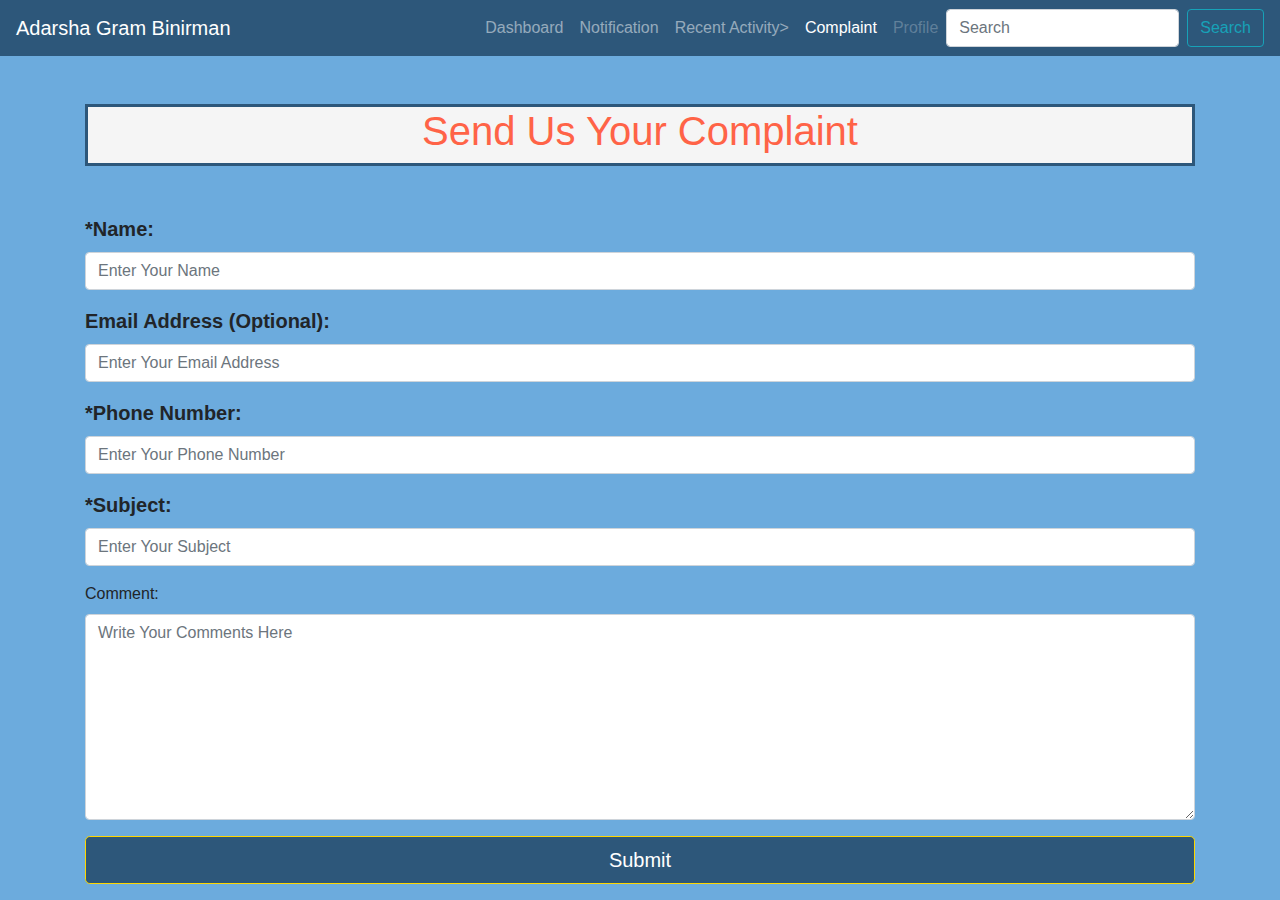
<file: Week-3/AGB/Complaint.html>
<!DOCTYPE html>
<html lang="en">
<head>
    <meta charset="UTF-8">
    <meta name="viewport" content="width=device-width, initial-scale=1.0">
    <meta http-equiv="X-UA-Compatible" content="ie=edge">
    <link rel="stylesheet" href="css/bootstrap.min.css">
    <link rel="stylesheet" href="css/style.css">
    <link rel="stylesheet" href="https://use.fontawesome.com/releases/v5.8.2/css/all.css" integrity="sha384-oS3vJWv+0UjzBfQzYUhtDYW+Pj2yciDJxpsK1OYPAYjqT085Qq/1cq5FLXAZQ7Ay" crossorigin="anonymous">
    <title>AGB</title>
</head>
<body class="bg-comp">

    <header>
            <nav class="navbar navbar-expand-lg navbar-dark" style="background-color: rgb(45, 87, 122)">
                <a class="navbar-brand" href="#">Adarsha Gram Binirman</a>
                    <button class="navbar-toggler" type="button" data-toggle="collapse" data-target="#navbarSupportedContent" aria-controls="navbarSupportedContent" aria-expanded="false" aria-label="Toggle navigation">
                        <span class="navbar-toggler-icon"></span>
                    </button>
                  
                <div class="collapse navbar-collapse" id="navbarSupportedContent">
                    <ul class="navbar-nav ml-auto">
                        <li class="nav-item">
                            <a class="nav-link" href="#">Dashboard</a>
                        </li>
                        <li class="nav-item">
                            <a class="nav-link" href="#">Notification</a>
                        </li>
                        <li class="nav-item">
                            <a class="nav-link"href="#">Recent Activity></a>
                        </li>
                        <li class="nav-item">
                            <a class="nav-link active"href="#">Complaint<span class="sr-only">(current)</span></a>
                        </li>
                        
                        <li class="nav-item">
                            <a class="nav-link disabled"href="#">Profile</a>
                        </li>
                      </ul>
                      <form class="form-inline my-2 my-lg-0">
                        <input class="form-control mr-sm-2" type="search" placeholder="Search" aria-label="Search">
                        <button class="btn btn-outline-info my-2 my-sm-0" type="submit">Search</button>
                      </form>                 
                    </div>
                  </nav>
    </header>

    <section>
            <div class="container mt-5">
                <h1 class="text-center text-capitalize comp-header pb-2" style="background-color: whitesmoke;color: tomato">Send Us Your Complaint</h1>
            </div>
    </section>
    <section>
        <div class="container mt-5">
        
        <form action="index.html">
            <div class="form-group">
                <label for="name" style="font-size: 20px;font-weight: bold">*Name:</label>
                <input type="name" class="form-control" id="name" placeholder="Enter Your Name">
            </div>
            <div class="form-group">
                <label for="email" style="font-size: 20px;font-weight: bold">Email Address (Optional):</label>
                <input type="email" class="form-control" id="email" placeholder="Enter Your Email Address">
            </div>
            <div class="form-group">
                <label for="phn" style="font-size: 20px;font-weight: bold">*Phone Number:</label>
                <input type="phn" class="form-control" id="phn" placeholder="Enter Your Phone Number">
            </div>
            <div class="form-group">
                <label for="sbj" style="font-size: 20px;font-weight: bold">*Subject:</label>
                <input type="sbj" class="form-control" id="sbj" placeholder="Enter Your Subject">
            </div>
            <div class="form-group">
                <label for="comment">Comment:</label>
                <textarea class="form-control" rows="8" id="comment" placeholder="Write Your Comments Here"></textarea>
            </div>
            <div class="text-center">
                <button type="submit" class="btn btn-primary btn-lg btn-block" style="background-color: rgb(45, 87, 122);border-color: gold">Submit</button>
            </div>
        </form>
        </div>
    </section>



    <script src="js/jquery-3.3.1.min.js"></script>
    <script src="https://cdnjs.cloudflare.com/ajax/libs/popper.js/1.14.7/umd/popper.min.js"></script>
    <script src="js/bootstrap.bundle.min.js"></script>
</body>
</html>
</file>
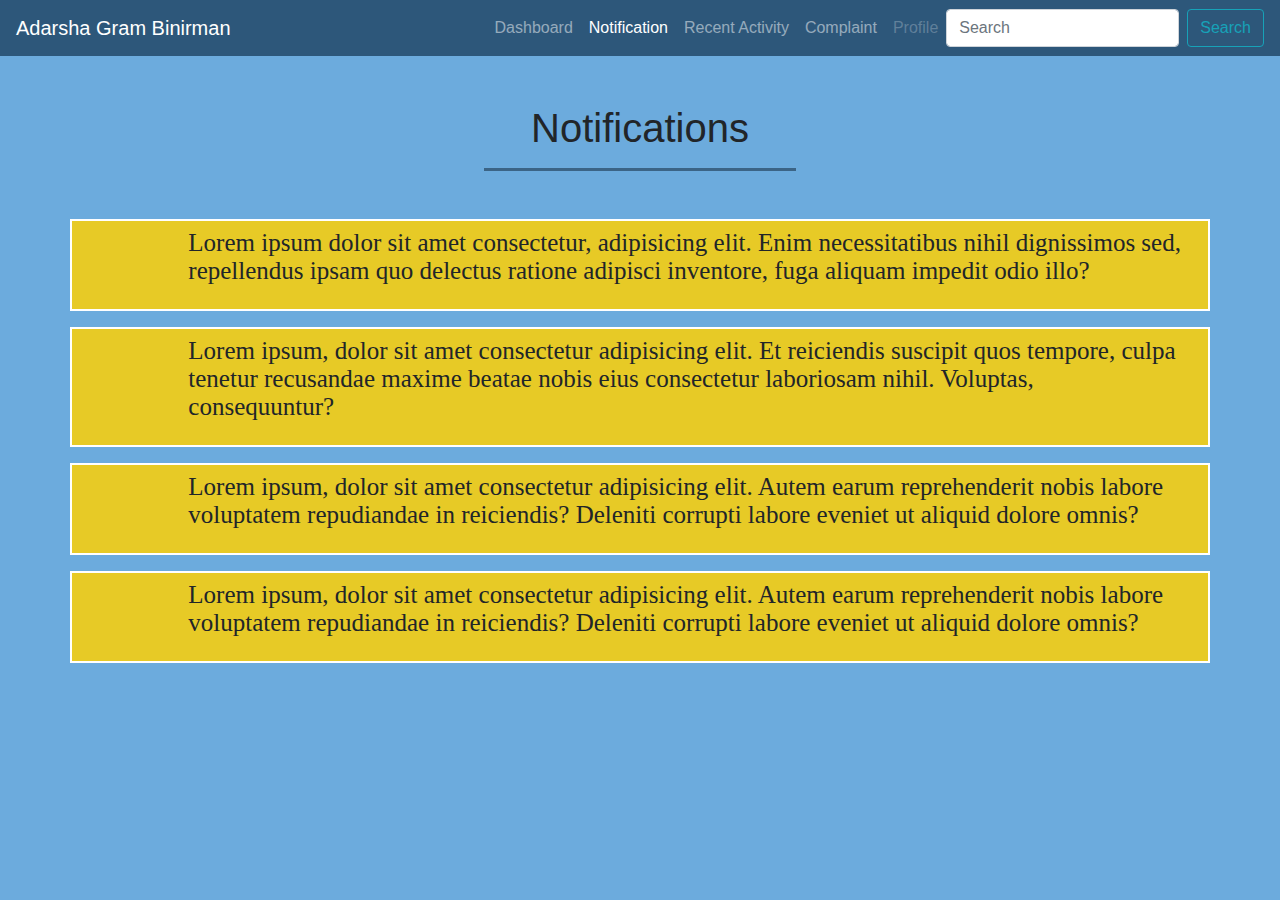
<file: Week-3/AGB/Notification.html>
<!DOCTYPE html>
<html lang="en">
<head>
    <meta charset="UTF-8">
    <meta name="viewport" content="width=device-width, initial-scale=1.0">
    <meta http-equiv="X-UA-Compatible" content="ie=edge">
    <link rel="stylesheet" href="css/bootstrap.min.css">
    <link rel="stylesheet" href="css/style.css">
    <link rel="stylesheet" href="https://use.fontawesome.com/releases/v5.8.2/css/all.css" integrity="sha384-oS3vJWv+0UjzBfQzYUhtDYW+Pj2yciDJxpsK1OYPAYjqT085Qq/1cq5FLXAZQ7Ay" crossorigin="anonymous">
    <title>AGB</title>
</head>
<body class="bg-nt">

    <header>
            <nav class="navbar navbar-expand-lg navbar-dark" style="background-color: rgb(45, 87, 122)">
                <a class="navbar-brand" href="#">Adarsha Gram Binirman</a>
                    <button class="navbar-toggler" type="button" data-toggle="collapse" data-target="#navbarSupportedContent" aria-controls="navbarSupportedContent" aria-expanded="false" aria-label="Toggle navigation">
                        <span class="navbar-toggler-icon"></span>
                    </button>
                  
                <div class="collapse navbar-collapse" id="navbarSupportedContent">
                    <ul class="navbar-nav ml-auto">
                        <li class="nav-item">
                            <a class="nav-link" href="#">Dashboard</a>
                        </li>
                        <li class="nav-item active">
                            <a class="nav-link" href="#">Notification<span class="sr-only">(current)</span></a>
                        </li>
                        <li class="nav-item">
                            <a class="nav-link"href="#">Recent Activity</a>
                        </li>
                        <li class="nav-item">
                            <a class="nav-link"href="#">Complaint</a>
                        </li>
                        <li class="nav-item">
                            <a class="nav-link disabled"href="#">Profile</a>
                        </li>
                      </ul>
                      <form class="form-inline my-2 my-lg-0">
                        <input class="form-control mr-sm-2" type="search" placeholder="Search" aria-label="Search">
                        <button class="btn btn-outline-info my-2 my-sm-0" type="submit">Search</button>
                      </form>                 
                    </div>
                  </nav>
    </header>
    
    <section>
        <div class="container-fluid mt-5">
            <h1 class="text-center text-capitalize">Notifications</h1>
            <hr class="w-25 mx-auto hr-1 mb-5">
        </div>
    </section>
    <section>
        <div class="container">
            <div class="row noti-row px-2 py-2 mb-3" style="background-color: rgb(231, 202, 38)">
                <div class="col-1">
                    <i class="fas fa-bell fa-4x"></i>
            </div>
            <div class="col-11 noti-p">
                    <p>Lorem ipsum dolor sit amet consectetur, adipisicing elit. Enim necessitatibus nihil dignissimos sed, repellendus ipsam quo delectus ratione adipisci inventore, fuga aliquam impedit odio illo?
                    </p>
                    </div>
            </div>
            <div class="row noti-row px-2 py-2 mb-3" style="background-color: rgb(231, 202, 38)">
                <div class="col-1">
                    <i class="fas fa-bell fa-4x"></i>
            </div>
                <div class="col-11 noti-p">
                    <p>Lorem ipsum, dolor sit amet consectetur adipisicing elit. Et reiciendis suscipit quos tempore, culpa tenetur recusandae maxime beatae nobis eius consectetur laboriosam nihil. Voluptas, consequuntur?
                    </p>
                </div>
            </div>
            <div class="row noti-row px-2 py-2 mb-3" style="background-color: rgb(231, 202, 38)">
                    <div class="col-1">
                        <i class="fas fa-bell fa-4x"></i>
                </div>
                    <div class="col-11 noti-p">
                        <p>Lorem ipsum, dolor sit amet consectetur adipisicing elit. Autem earum reprehenderit nobis labore voluptatem repudiandae in reiciendis? Deleniti corrupti labore eveniet ut aliquid dolore omnis?
                        </p>
                    </div>
            </div>
            <div class="row noti-row px-2 py-2 mb-3" style="background-color: rgb(231, 202, 38)">
                    <div class="col-1">
                        <i class="fas fa-bell fa-4x"></i>
                </div>
                    <div class="col-11 noti-p">
                        <p>Lorem ipsum, dolor sit amet consectetur adipisicing elit. Autem earum reprehenderit nobis labore voluptatem repudiandae in reiciendis? Deleniti corrupti labore eveniet ut aliquid dolore omnis?
                        </p>
                    </div>
            </div>
        </div>
    </section>









    <script src="js/jquery-3.3.1.min.js"></script>
    <script src="https://cdnjs.cloudflare.com/ajax/libs/popper.js/1.14.7/umd/popper.min.js"></script>
    <script src="js/bootstrap.bundle.min.js"></script>
</body>
</html>
</file>
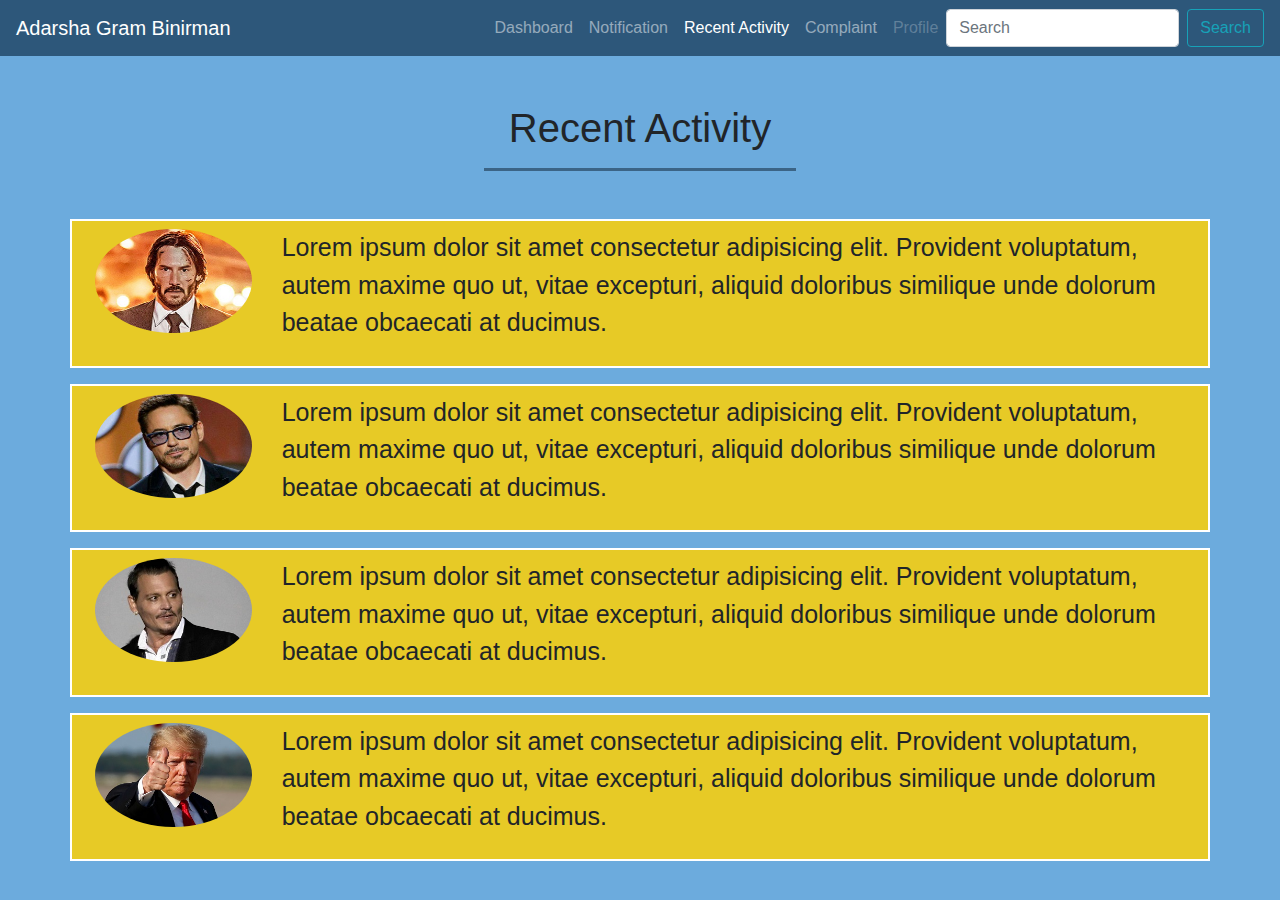
<file: Week-3/AGB/RecentActivity.html>
<!DOCTYPE html>
<html lang="en">
<head>
    <meta charset="UTF-8">
    <meta name="viewport" content="width=device-width, initial-scale=1.0">
    <meta http-equiv="X-UA-Compatible" content="ie=edge">
    <link rel="stylesheet" href="css/bootstrap.min.css">
    <link rel="stylesheet" href="css/style.css">
    <link rel="stylesheet" href="https://use.fontawesome.com/releases/v5.8.2/css/all.css" integrity="sha384-oS3vJWv+0UjzBfQzYUhtDYW+Pj2yciDJxpsK1OYPAYjqT085Qq/1cq5FLXAZQ7Ay" crossorigin="anonymous">
    <title>AGB</title>
</head>
<body class="bg-ra">

    <header>
            <nav class="navbar navbar-expand-lg navbar-dark" style="background-color: rgb(45, 87, 122)">
                <a class="navbar-brand" href="#">Adarsha Gram Binirman</a>
                    <button class="navbar-toggler" type="button" data-toggle="collapse" data-target="#navbarSupportedContent" aria-controls="navbarSupportedContent" aria-expanded="false" aria-label="Toggle navigation">
                        <span class="navbar-toggler-icon"></span>
                    </button>
                  
                <div class="collapse navbar-collapse" id="navbarSupportedContent">
                    <ul class="navbar-nav ml-auto">
                        <li class="nav-item">
                            <a class="nav-link" href="#">Dashboard</a>
                        </li>
                        <li class="nav-item">
                            <a class="nav-link" href="#">Notification</a>
                        </li>
                        <li class="nav-item">
                            <a class="nav-link active"href="#">Recent Activity<span class="sr-only">(current)</span></a>
                        </li>
                        <li class="nav-item">
                            <a class="nav-link"href="#">Complaint</a>
                        </li>
                        
                        <li class="nav-item">
                            <a class="nav-link disabled"href="#">Profile</a>
                        </li>
                        </ul>
                        <form class="form-inline my-2 my-lg-0">
                            <input class="form-control mr-sm-2" type="search" placeholder="Search" aria-label="Search">
                            <button class="btn btn-outline-info my-2 my-sm-0" type="submit">Search</button>
                        </form>                 
                    </div>
                  </nav>
    </header>

    <section>
            <div class="container-fluid mt-5">
                <h1 class="text-center text-capitalize">Recent Activity</h1>
                <hr class="w-25 mx-auto hr-1 mb-5">
            </div>
    </section>
    <section>
        <div class="container">
            <div class="row noti-row px-2 py-2 mb-3" style="background-color: rgb(231, 202, 38)">
                <div class="col-2 image-col">
                    <img class="img-fluid rounded-circle" src="RA-img.jpg" alt="">
                </div>
                <div class="col-10 ra-p">
                    <p>Lorem ipsum dolor sit amet consectetur adipisicing elit. Provident voluptatum, autem maxime quo ut, vitae excepturi, aliquid doloribus similique unde dolorum beatae obcaecati at ducimus.</p>
                </div>
            </div>
            <div class="row noti-row px-2 py-2 mb-3" style="background-color: rgb(231, 202, 38)">
                <div class="col-2 image-col">
                    <img class="img-fluid rounded-circle" src="RA-img2.jpg" alt="">
                </div>
                <div class="col-10 ra-p">
                    <p>Lorem ipsum dolor sit amet consectetur adipisicing elit. Provident voluptatum, autem maxime quo ut, vitae excepturi, aliquid doloribus similique unde dolorum beatae obcaecati at ducimus.</p>
                </div>
            </div>
            <div class="row noti-row px-2 py-2 mb-3" style="background-color: rgb(231, 202, 38)">
                <div class="col-2 image-col">
                    <img class="img-fluid rounded-circle" src="RA-img3.jpg" alt="">
                </div>
                <div class="col-10 ra-p">
                    <p>Lorem ipsum dolor sit amet consectetur adipisicing elit. Provident voluptatum, autem maxime quo ut, vitae excepturi, aliquid doloribus similique unde dolorum beatae obcaecati at ducimus.</p>
                </div>
            </div>
            <div class="row noti-row px-2 py-2 mb-3" style="background-color: rgb(231, 202, 38)">
                <div class="col-2 image-col">
                    <img class="img-fluid rounded-circle" src="RA-img4.jpeg" alt="">
                </div>
                <div class="col-10 ra-p">
                    <p>Lorem ipsum dolor sit amet consectetur adipisicing elit. Provident voluptatum, autem maxime quo ut, vitae excepturi, aliquid doloribus similique unde dolorum beatae obcaecati at ducimus.</p>
                </div>
            </div>
        </div>
    </section>









    <script src="js/jquery-3.3.1.min.js"></script>
    <script src="https://cdnjs.cloudflare.com/ajax/libs/popper.js/1.14.7/umd/popper.min.js"></script>
    <script src="js/bootstrap.bundle.min.js"></script>
</body>
</html>
</file>
<file: Week-2/AGB/css/style.css>
.carousel-inner img {
    width: 100%;
}

.mop a {
    color: aliceblue;
    text-decoration: none;
}

.mop a:hover{
    color: rgba(108,171,221);
}

.nov a {
    color: aliceblue;
    text-decoration: none;
}

.nov a:hover{
    color: rgba(108,171,221);
}

hr.hr-1{
    border-top: 3px solid rgb(59, 100, 134);
}

.noti-row{
    border: 2px solid rgb(255, 255, 255);
}

.noti-p{

    font: 25px bold;
}

/*.image-col{

    background-color: aqua;
    
}*/

.comp-header{

    border: 3px solid rgb(45, 87, 122);
}

.bg-db, .bg-nt, .bg-ra, .bg-comp{

    background-color: rgb(108,171,221);
}

.ra-p p{
    font-size: 25px;
}
</file>
<file: Week-3/AGB/css/style.css>
.carousel-inner img {
    width: 100%;
}

.mop a {
    color: aliceblue;
    text-decoration: none;
}

.mop a:hover{
    color: rgba(108,171,221);
}

.nov a {
    color: aliceblue;
    text-decoration: none;
}

.nov a:hover{
    color: rgba(108,171,221);
}

hr.hr-1{
    border-top: 3px solid rgb(59, 100, 134);
}

.noti-row{
    border: 2px solid rgb(255, 255, 255);
}

.noti-p{

    font: 25px bold;
}

/*.image-col{

    background-color: aqua;
    
}*/

.comp-header{

    border: 3px solid rgb(45, 87, 122);
}

.bg-db, .bg-nt, .bg-ra, .bg-comp{

    background-color: rgb(108,171,221);
}

.ra-p p{
    font-size: 25px;
}
</file>
